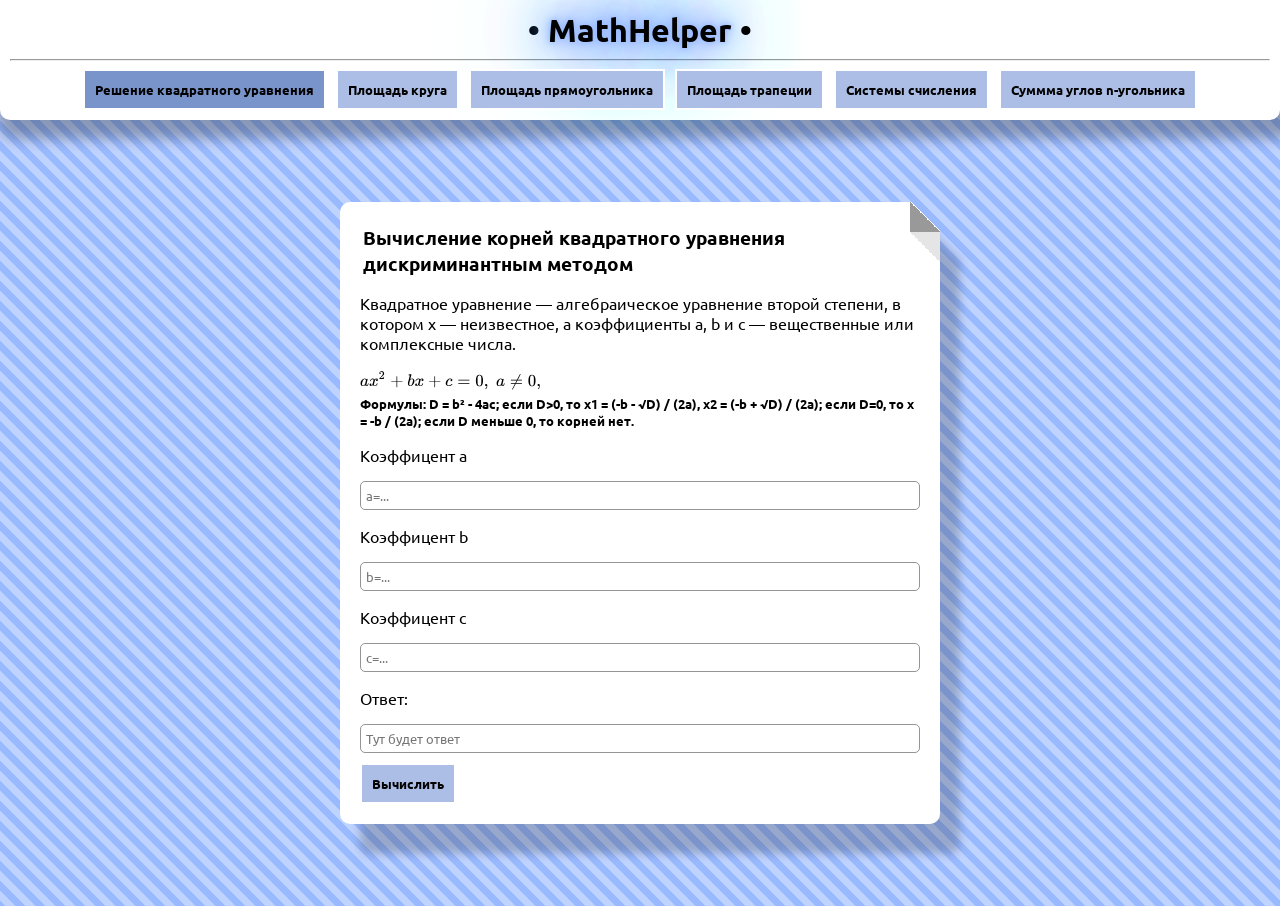
<file: index.html>
<!DOCTYPE html>
<html lang="ru">
<head>
    <meta charset="UTF-8">
    <meta name="viewport" content="width=device-width, initial-scale=1.0">
    <title>MathHelper</title>
    <link rel="preconnect" href="https://fonts.googleapis.com">
    <link rel="preconnect" href="https://fonts.gstatic.com" crossorigin>
    <link href="https://fonts.googleapis.com/css2?family=Ubuntu:ital,wght@0,300;0,400;0,500;0,700;1,300;1,400;1,500;1,700&display=swap" rel="stylesheet">
    <link rel="stylesheet" href="style.css">
    <script src="script.js" defer></script>
</head>
<body>
    <div class="navigation">
        <div class="navigation-header"></div>
        <div class="container">
            <h1 class="dot">•&nbsp</h1>
            <h1 class="neon">MathHelper</h1>
            <h1 class="dot">&nbsp•</h1>
        </div>
        <hr/>
        <div class="links">
            <div class="box-btn">
                <a><button class="btn link active">Решение квадратного уравнения</button></a>
            </div>
            <div class="box-btn">
                <a href="circle.html"><button class="btn link">Площадь круга</button></a>
            </div>
            <div class="box-btn">
                <a href="rectangle.html"><button class="btn link">Площадь прямоугольника</button></a>
            </div>
            <div class="box-btn">
                <a href="tr.html"><button class="btn link">Площадь трапеции</button></a>
            </div>
            <div class="box-btn">
                <a href="sus.html"><button class="btn link">Системы счисления</button></a>
            </div>
            <div class="box-btn">
                <a href="Sum.html"><button class="btn link">Суммма углов n-угольника</button></a>
            </div>
        </div>
    </div>
    <div class="content">
        <div class="card">
            <h3>Вычисление корней квадратного уравнения дискриминантным методом</h3>
            <p>Квадратное уравнение — алгебраическое уравнение второй степени, в котором x — неизвестное, а коэффициенты  a,  b и  c — вещественные или комплексные числа.</p>
            <img src="img/qe.svg"/>
            <h5>Формулы: D = b² - 4ac; если D>0, то x1 = (-b - √D) / (2a), x2 = (-b + √D) / (2a); если D=0, то x = -b / (2a); если D меньше 0, то корней нет.</h5>
            <p>Коэффицент a</p>
            <div class="group">      
                <input placeholder="а=..." class="a input">
                <span class="bar"></span>
            </div>
            <p>Коэффицент b</p>
            <div class="group">      
                <input placeholder="b=..." class="b input">
                <span class="bar"></span>
            </div>
            <p>Коэффицент c</p>
            <div class="group">      
                <input placeholder="c=..." class="c input">
                <span class="bar"></span>
            </div>
            <p>Ответ: </p>
            <div class="group">      
                <input placeholder="Тут будет ответ" class="result input">
                <span class="bar"></span>
            </div>
            <div class="box-btn">
                <button class="btn calc">Вычислить</button>
            </div>
        </div>
    </div>
</body>
</html>
</file>
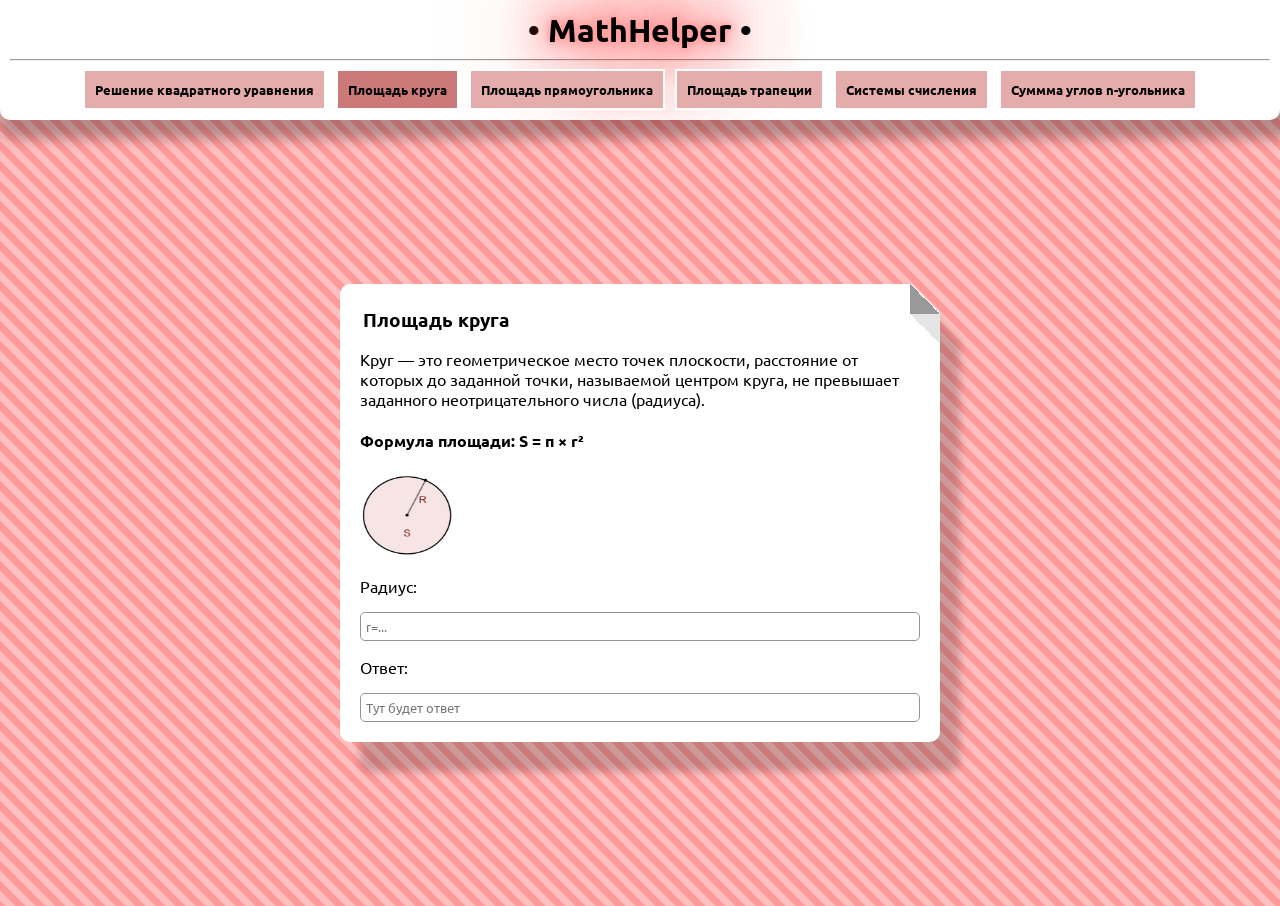
<file: circle.html>
<!DOCTYPE html>
<html lang="ru">
<head>
    <meta charset="UTF-8">
    <meta name="viewport" content="width=device-width, initial-scale=1.0">
    <title>MathHelper</title>
    <link rel="preconnect" href="https://fonts.googleapis.com">
    <link rel="preconnect" href="https://fonts.gstatic.com" crossorigin>
    <link href="https://fonts.googleapis.com/css2?family=Ubuntu:ital,wght@0,300;0,400;0,500;0,700;1,300;1,400;1,500;1,700&display=swap" rel="stylesheet">
    <link rel="stylesheet" href="circle.css">
    <script src="circle.js" defer></script>
</head>
<body>
    <div class="navigation">
        <div class="navigation-header"></div>
        <div class="container">
            <h1 class="dot">•&nbsp</h1>
            <h1 class="neon">MathHelper</h1>
            <h1 class="dot">&nbsp•</h1>
        </div>
        <hr/>
        <div class="links">
            <div class="box-btn">
                <a href="index.html"><button class="btn link">Решение квадратного уравнения</button></a>
            </div>
            <div class="box-btn">
                <a><button class="btn link active">Площадь круга</button></a>
            </div>
            <div class="box-btn">
                <a href="rectangle.html"><button class="btn link">Площадь прямоугольника</button></a>
            </div>
            <div class="box-btn">
                <a href="tr.html"><button class="btn link">Площадь трапеции</button></a>
            </div>
            <div class="box-btn">
                <a href="sus.html"><button class="btn link">Системы счисления</button></a>
            </div>
            <div class="box-btn">
                <a href="Sum.html"><button class="btn link">Суммма углов n-угольника</button></a>
            </div>
        </div>
    </div>
    <div class="content">
        <div class="card">
            <h3>Площадь круга</h3>
            <p>Круг — это геометрическое место точек плоскости, расстояние от которых до заданной точки, называемой центром круга, не превышает заданного неотрицательного числа (радиуса).</p>
            <h4>Формула площади: S = π × r²</h4>
            <img src="img/circle.png"/>
            <p>Радиус: </p>
            <div class="group">      
                <input placeholder="r=..." class="r input">
                <span class="bar"></span>
            </div>
            <p>Ответ: </p>
            <div class="group">      
                <input placeholder="Тут будет ответ" class="result input">
                <span class="bar"></span>
            </div>
        </div>
    </div>
</body>
</html>
</file>
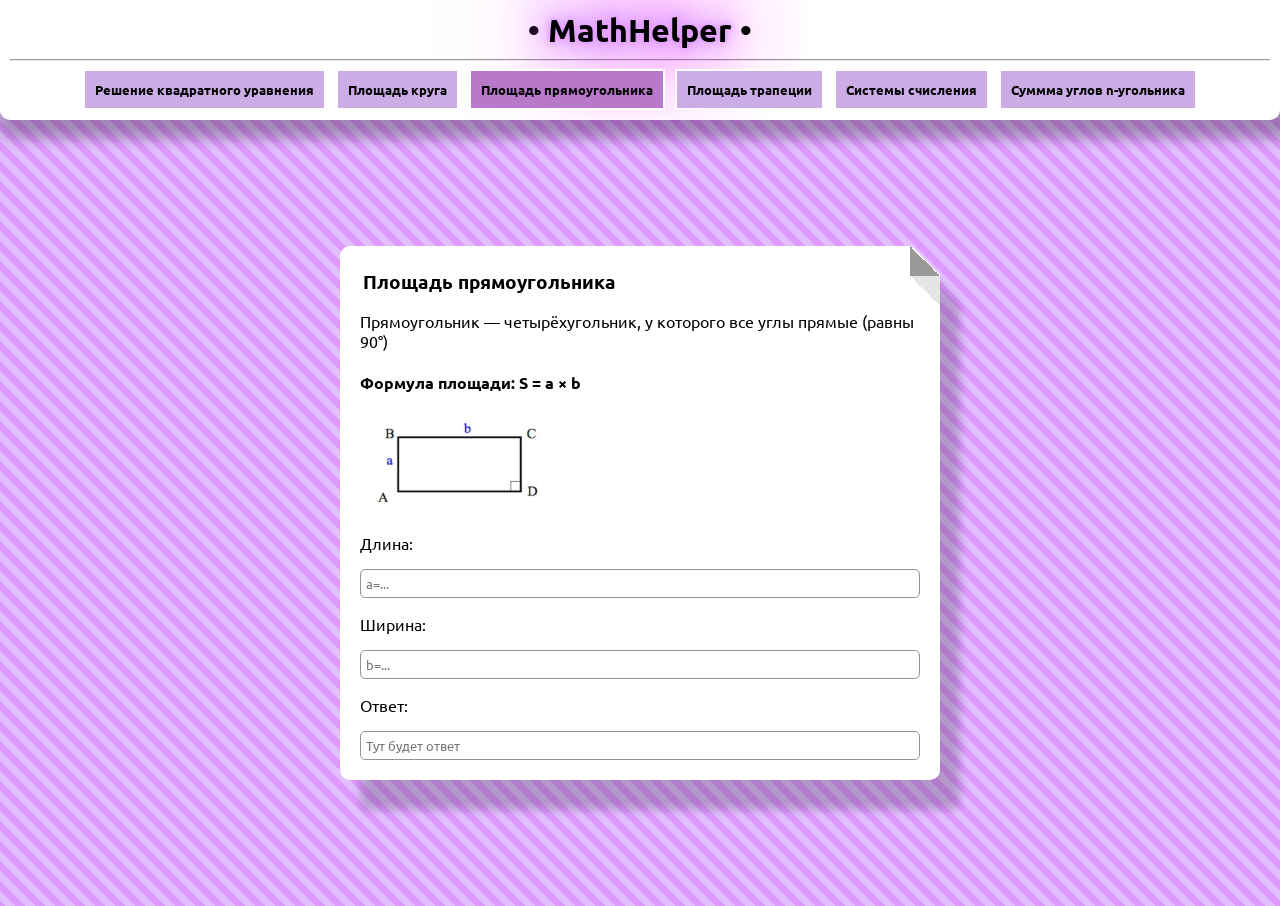
<file: rectangle.html>
<!DOCTYPE html>
<html lang="ru">
<head>
    <meta charset="UTF-8">
    <meta name="viewport" content="width=device-width, initial-scale=1.0">
    <title>MathHelper</title>
    <link rel="preconnect" href="https://fonts.googleapis.com">
    <link rel="preconnect" href="https://fonts.gstatic.com" crossorigin>
    <link href="https://fonts.googleapis.com/css2?family=Ubuntu:ital,wght@0,300;0,400;0,500;0,700;1,300;1,400;1,500;1,700&display=swap" rel="stylesheet">
    <link rel="stylesheet" href="rectangle.css">
    <script src="rectangle.js" defer></script>
</head>
<body>
    <div class="navigation">
        <div class="navigation-header"></div>
        <div class="container">
            <h1 class="dot">•&nbsp</h1>
            <h1 class="neon">MathHelper</h1>
            <h1 class="dot">&nbsp•</h1>
        </div>
        <hr/>
        <div class="links">
            <div class="box-btn">
                <a href="index.html"><button class="btn link">Решение квадратного уравнения</button></a>
            </div>
            <div class="box-btn">
                <a href="circle.html"><button class="btn link">Площадь круга</button></a>
            </div>
            <div class="box-btn">
                <a><button class="btn link active">Площадь прямоугольника</button></a>
            </div>
            <div class="box-btn">
                <a href="tr.html"><button class="btn link">Площадь трапеции</button></a>
            </div>
            <div class="box-btn">
                <a href="sus.html"><button class="btn link">Системы счисления</button></a>
            </div>
            <div class="box-btn">
                <a href="Sum.html"><button class="btn link">Суммма углов n-угольника</button></a>
            </div>
        </div>
    </div>
    <div class="content">
        <div class="card">
            <h3>Площадь прямоугольника</h3>
            <p>Прямоугольник — четырёхугольник, у которого все углы прямые (равны 90°)</p>
            <h4>Формула площади: S = a × b</h4>
            <img src="img/rc.png"/>
            <p>Длина: </p>
            <div class="group">      
                <input placeholder="а=..." class="a input">
                <span class="bar"></span>
            </div>
            <p>Ширина: </p>
            <div class="group">      
                <input placeholder="b=..." class="b input">
                <span class="bar"></span>
            </div>
            <p>Ответ: </p>
            <div class="group">      
                <input placeholder="Тут будет ответ" class="result input">
                <span class="bar"></span>
            </div>
        </div>
    </div>
</body>
</html>
</file>
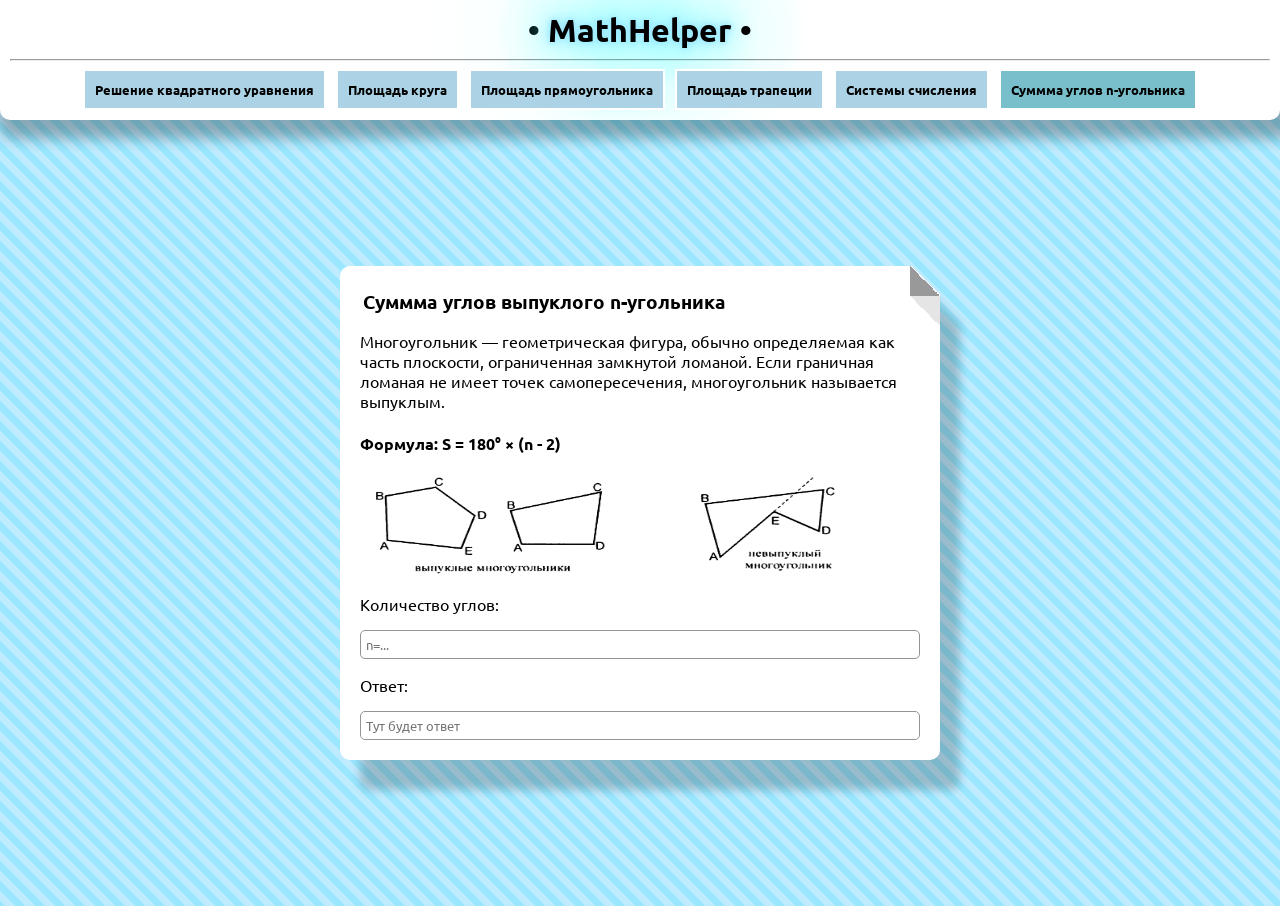
<file: Sum.html>
<!DOCTYPE html>
<html lang="ru">
<head>
    <meta charset="UTF-8">
    <meta name="viewport" content="width=device-width, initial-scale=1.0">
    <title>MathHelper</title>
    <link rel="preconnect" href="https://fonts.googleapis.com">
    <link rel="preconnect" href="https://fonts.gstatic.com" crossorigin>
    <link href="https://fonts.googleapis.com/css2?family=Ubuntu:ital,wght@0,300;0,400;0,500;0,700;1,300;1,400;1,500;1,700&display=swap" rel="stylesheet">
    <link rel="stylesheet" href="Sum.css">
    <script src="Sum.js" defer></script>
</head>
<body>
    <div class="navigation">
        <div class="navigation-header"></div>
        <div class="container">
            <h1 class="dot">•&nbsp</h1>
            <h1 class="neon">MathHelper</h1>
            <h1 class="dot">&nbsp•</h1>
        </div>
        <hr/>
        <div class="links">
            <div class="box-btn">
                <a href="index.html"><button class="btn link">Решение квадратного уравнения</button></a>
            </div>
            <div class="box-btn">
                <a href="circle.html"><button class="btn link">Площадь круга</button></a>
            </div>
            <div class="box-btn">
                <a href="rectangle.html"><button class="btn link">Площадь прямоугольника</button></a>
            </div>
            <div class="box-btn">
                <a href="tr.html"><button class="btn link">Площадь трапеции</button></a>
            </div>
            <div class="box-btn">
                <a href="sus.html"><button class="btn link">Системы счисления</button></a>
            </div>
            <div class="box-btn">
                <a><button class="btn link active">Суммма углов n-угольника</button></a>
            </div>
        </div>
    </div>
    <div class="content">
        <div class="card">
            <h3>Суммма углов выпуклого n-угольника</h3>
            <p>Многоугольник — геометрическая фигура, обычно определяемая как часть плоскости, ограниченная замкнутой ломаной. Если граничная ломаная не имеет точек самопересечения, многоугольник называется выпуклым.</p>
            <h4>Формула: S = 180° × (n - 2)</h4>
            <img src="img/sumn.png"/>
            <p>Количество углов: </p>
            <div class="group">      
                <input placeholder="n=..." class="n input">
                <span class="bar"></span>
            </div>
            <p>Ответ: </p>
            <div class="group">      
                <input placeholder="Тут будет ответ" class="result input">
                <span class="bar"></span>
            </div>
        </div>
    </div>
</body>
</html>
</file>
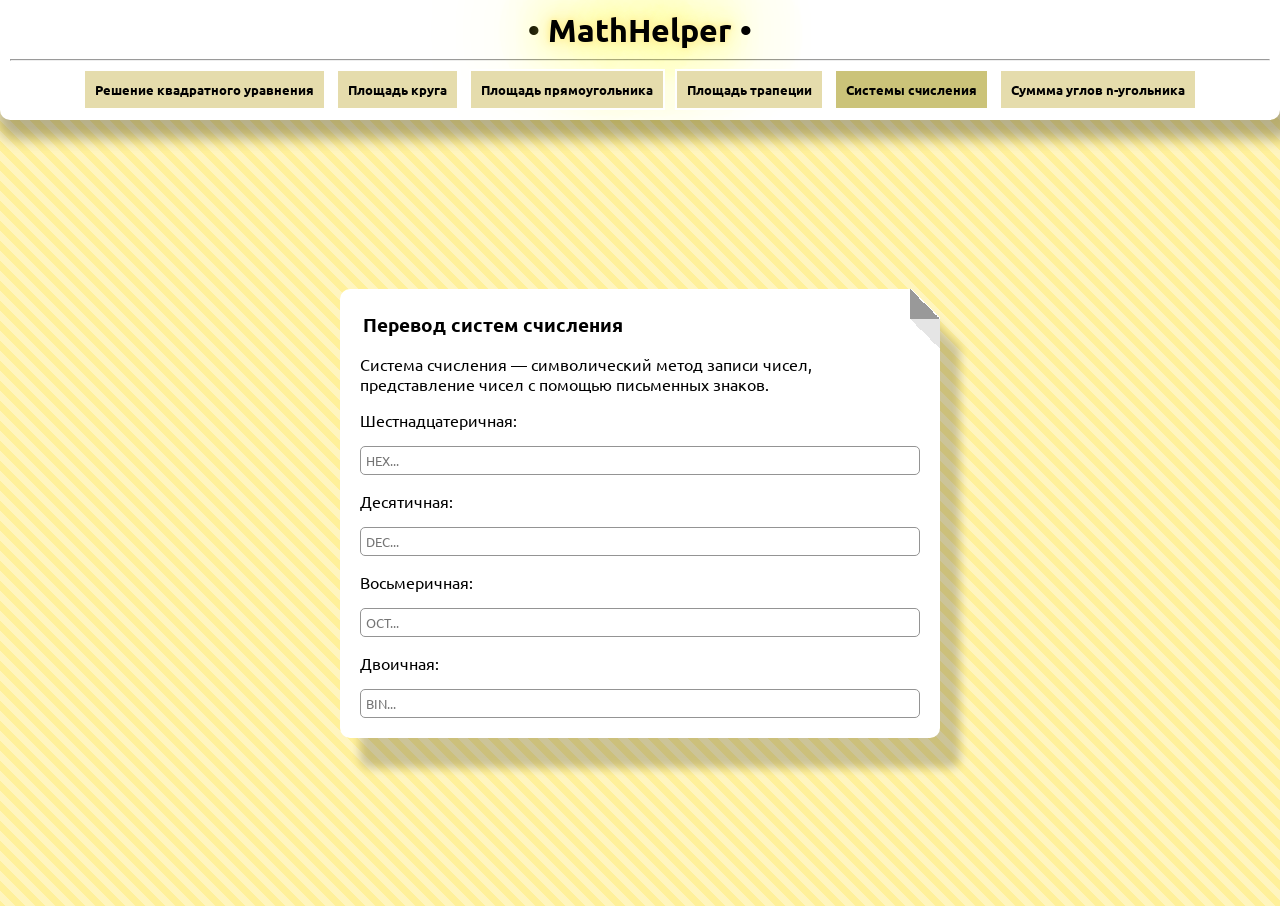
<file: sus.html>
<!DOCTYPE html>
<html lang="ru">
<head>
    <meta charset="UTF-8">
    <meta name="viewport" content="width=device-width, initial-scale=1.0">
    <title>MathHelper</title>
    <link rel="preconnect" href="https://fonts.googleapis.com">
    <link rel="preconnect" href="https://fonts.gstatic.com" crossorigin>
    <link href="https://fonts.googleapis.com/css2?family=Ubuntu:ital,wght@0,300;0,400;0,500;0,700;1,300;1,400;1,500;1,700&display=swap" rel="stylesheet">
    <link rel="stylesheet" href="sus.css">
    <script src="sus.js" defer></script>
</head>
<body>
    <div class="navigation">
        <div class="navigation-header"></div>
        <div class="container">
            <h1 class="dot">•&nbsp</h1>
            <h1 class="neon">MathHelper</h1>
            <h1 class="dot">&nbsp•</h1>
        </div>
        <hr/>
        <div class="links">
            <div class="box-btn">
                <a href="index.html"><button class="btn link">Решение квадратного уравнения</button></a>
            </div>
            <div class="box-btn">
                <a href="circle.html"><button class="btn link">Площадь круга</button></a>
            </div>
            <div class="box-btn">
                <a href="rectangle.html"><button class="btn link">Площадь прямоугольника</button></a>
            </div>
            <div class="box-btn">
                <a href="tr.html"><button class="btn link">Площадь трапеции</button></a>
            </div>
            <div class="box-btn">
                <a><button class="btn link  active">Системы счисления</button></a>
            </div>
            <div class="box-btn">
                <a href="Sum.html"><button class="btn link">Суммма углов n-угольника</button></a>
            </div>
        </div>
    </div>
    <div class="content">
        <div class="card">
            <h3>Перевод систем счисления</h3>
            <p>Система счисления — символический метод записи чисел, представление чисел с помощью письменных знаков.</p>
            <p>Шестнадцатеричная: </p>
            <div class="group">      
                <input placeholder="HEX..." class="hex input">
                <span class="bar"></span>
            </div>
            <p>Десятичная: </p>
            <div class="group">      
                <input placeholder="DEC..." class="dec input">
                <span class="bar"></span>
            </div>
            <p>Восьмеричная: </p>
            <div class="group">      
                <input placeholder="OCT..." class="oct input">
                <span class="bar"></span>
            </div>
            <p>Двоичная: </p>
            <div class="group">      
                <input placeholder="BIN..." class="bin input">
                <span class="bar"></span>
            </div>
        </div>
    </div>
</body>
</html>
</file>
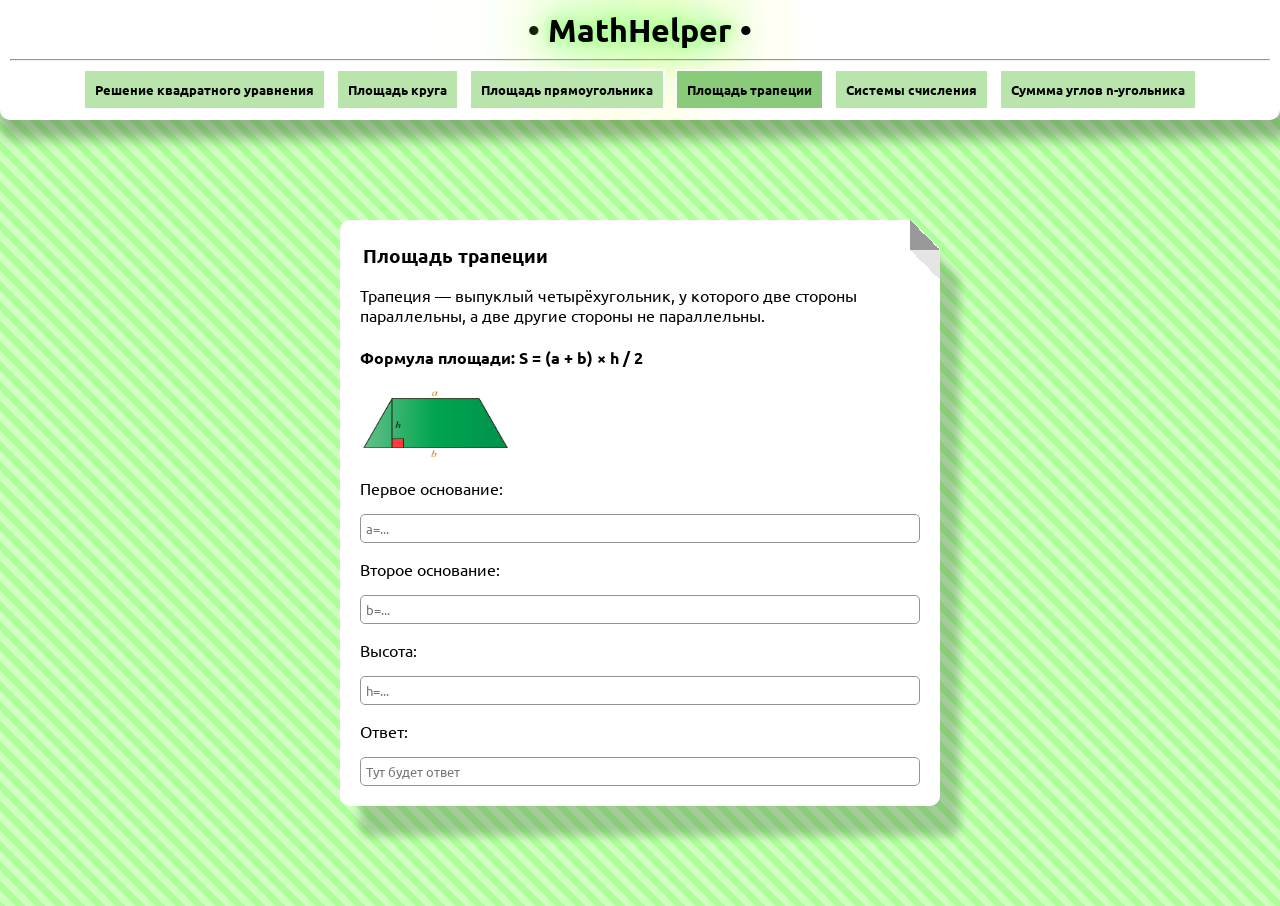
<file: tr.html>
<!DOCTYPE html>
<html lang="ru">
<head>
    <meta charset="UTF-8">
    <meta name="viewport" content="width=device-width, initial-scale=1.0">
    <title>MathHelper</title>
    <link rel="preconnect" href="https://fonts.googleapis.com">
    <link rel="preconnect" href="https://fonts.gstatic.com" crossorigin>
    <link href="https://fonts.googleapis.com/css2?family=Ubuntu:ital,wght@0,300;0,400;0,500;0,700;1,300;1,400;1,500;1,700&display=swap" rel="stylesheet">
    <link rel="stylesheet" href="tr.css">
    <script src="tr.js" defer></script>
</head>
<body>
    <div class="navigation">
        <div class="navigation-header"></div>
        <div class="container">
            <h1 class="dot">•&nbsp</h1>
            <h1 class="neon">MathHelper</h1>
            <h1 class="dot">&nbsp•</h1>
        </div>
        <hr/>
        <div class="links">
            <div class="box-btn">
                <a href="index.html"><button class="btn link">Решение квадратного уравнения</button></a>
            </div>
            <div class="box-btn">
                <a href="circle.html"><button class="btn link">Площадь круга</button></a>
            </div>
            <div class="box-btn">
                <a href="rectangle.html"><button class="btn link">Площадь прямоугольника</button></a>
            </div>
            <div class="box-btn">
                <a><button class="btn link active">Площадь трапеции</button></a>
            </div>
            <div class="box-btn">
                <a href="sus.html"><button class="btn link">Системы счисления</button></a>
            </div>
            <div class="box-btn">
                <a href="Sum.html"><button class="btn link">Суммма углов n-угольника</button></a>
            </div>
        </div>
    </div>
    <div class="content">
        <div class="card">
            <h3>Площадь трапеции</h3>
            <p>Трапеция — выпуклый четырёхугольник, у которого две стороны параллельны, а две другие стороны не параллельны.</p>
            <h4>Формула площади: S = (a + b) × h / 2</h4>
            <img src="img/tr.png"/>
            <p>Первое основание: </p>
            <div class="group">      
                <input placeholder="а=..." class="a input">
                <span class="bar"></span>
            </div>
            <p>Второе основание: </p>
            <div class="group">      
                <input placeholder="b=..." class="b input">
                <span class="bar"></span>
            </div>
            <p>Высота: </p>
            <div class="group">      
                <input placeholder="h=..." class="h input">
                <span class="bar"></span>
            </div>
            <p>Ответ: </p>
            <div class="group">      
                <input placeholder="Тут будет ответ" class="result input">
                <span class="bar"></span>
            </div>
        </div>
    </div>
</body>
</html>
</file>
<file: style.css>
* {
    box-sizing: border-box;
    font-family: "Ubuntu", sans-serif;
    /*background: url(https://catherineasquithgallery.com/uploads/posts/2023-01/1674255146_catherineasquithgallery-com-p-fon-linii-serii-foto-120.jpg);
    background-size: cover;*/
}
body {
    margin: 0px;
    font-family: "Ubuntu", sans-serif;
}
.navigation {
    background-color: white;
    padding: 10px;
    border-radius: 0px 0px 10px 10px;
    box-shadow: 6px 11px 14px 8px rgba(0, 0, 0, 0.28);
}
.navigation-header {
    text-align: center;
    font-size: 20pt;
    font-weight: 500;
}
.links {
    display: flex;
    align-items: center;
    justify-content: center;
    gap: 10px;
}
.link {
    padding: 10px;
    cursor: pointer;
    font-weight: 550;
    background-color: rgb(191, 211, 255);
    font-family: "Ubuntu", sans-serif;
    border: 2px solid white;
    transition: 0.2s;
}
.content {
    display: flex;
    justify-content: center;
    align-items: center;
    height: calc(100vh - 114px);
}
h1 {
    margin: 0px;
    padding: 0px;
}
.container {
    display: flex;
    justify-content: center;
    align-items: center;
    margin: 0px;
    padding: 0px;
}
.card {
    background-color: white;
    padding: 20px;
    border-radius: 10px 10px 10px 10px;
    max-width: 600px;
}
.input {
    width: 100%;
    padding: 5px;
    border-radius: 5px;
    border: 1px solid rgb(148, 148, 148);
    transition: 0.2s;
    
}
.input:focus {
    background-color: rgb(226, 226, 226);
    box-shadow: 4px 4px 16px 3px rgba(0, 0, 0, 0.2);
    outline: none;
}
.input {
    animation-name: input-anim;
    animation-duration: 1s;
    animation-iteration-count: infinite;
    animation-direction: alternate;
}
.active {
    background-color: rgb(135, 164, 226);
}
@keyframes move-it {
    0% {
      background-position: initial;
    }
    100% {
      background-position: 100px 0px;
    }
}
body {  
    background: repeating-linear-gradient(
    45deg,
    rgb(191, 211, 255),
    rgb(191, 211, 255) 5%,
    rgb(154, 186, 255) 5%,
    rgb(154, 186, 255) 10%
  );
    background-size: 100px 100px;
    animation: move-it 9s linear infinite;
}
.card {
    background: #ffffff;
    background: linear-gradient(to left bottom, transparent 50%, rgba(0,0,0,.4) 0) no-repeat 100% 0 / 30px 30px,
    linear-gradient(-135deg, transparent 20px, #ffffff 0);
    filter: drop-shadow(20px 30px 5px rgba(0,0,0,0.2));
}
.card::before{
    content: ' ';
    position:absolute;
    top: 30px; 
    right: 0;
    background: linear-gradient(to left bottom, transparent 50%, rgba(0,0,0,0.1) 0) 100% 0 no-repeat;
    width: 30px;
    height: 30px;
    transform: rotate(180deg)
}
.neon {
    color: #000000;
    text-shadow:
    0 0 5px rgb(154, 186, 255),
    0 0 10px rgb(154, 186, 255),
    0 0 20px rgb(154, 186, 255),
    0 0 40px rgb(106, 153, 255),
    0 0 80px rgb(106, 153, 255),
    0 0 90px rgb(106, 153, 255),
    0 0 100px rgb(106, 153, 255),
    0 0 150px rgb(106, 153, 255);
    text-align: center;
    font-weight: 600;
    margin: 0px;
}

.dot {
    animation-name: h1-anim;
    animation-duration: 0.8s;
    animation-iteration-count: infinite;
    animation-direction: alternate;
}
.calc {
    padding: 10px;
    cursor: pointer;
    font-weight: 550;
    background-color: rgb(191, 211, 255);
    font-family: "Ubuntu", sans-serif;
    border: 2px solid white;
    transition: 0.2s;
    margin-top: 10px;
}
.box-btn {
    display: flex;
}
.btn {
    color: #000000;
    transition: all 0.5s;
    position: relative;
    padding: 10px;
    text-align: center;
}
.btn::before {
    content: '';
    position: absolute;
    top: 0;
    left: 0;
    width: 100%;
    height: 100%;
    z-index: 1;
    background-color: rgba(0, 0, 0, 0.1);
    transition: all 0.3s;
}
.btn:hover::before {
    opacity: 0 ;
    transform: scale(0.5,0.5);
}
.btn::after {
    content: '';
    position: absolute;
    top: 0;
    left: 0;
    width: 100%;
    height: 100%;
    z-index: 1;
    opacity: 0;
    transition: all 0.3s;
    border: 1px solid rgba(0, 0, 0, 0.5);
    transform: scale(1.2,1.2);
}
.btn:hover::after {
    opacity: 1;
    transform: scale(1,1);
}



/* BOTTOM BARS ================================= */
.bar  { position:relative; display:block; width:100%; }
.bar:before, .bar:after   {
    content:'';
    height:2px; 
    width:0;
    bottom:1px; 
    position:absolute;
    background:rgb(154, 186, 255); 
    transition:0.2s ease all; 
    -moz-transition:0.2s ease all; 
    -webkit-transition:0.2s ease all;
}
.bar:before {
    left:50%;
}
.bar:after {
    right:50%; 
}
  
/* active state */
input:focus ~ .bar:before, input:focus ~ .bar:after {
    width:50%;
}
  
  
/* ANIMATIONS ================ */
@-webkit-keyframes inputHighlighter {
    from { background:rgb(154, 186, 255); }
    to  { width:0; background:transparent; }
}
@-moz-keyframes inputHighlighter {
    from { background:rgb(154, 186, 255); }
    to  { width:0; background:transparent; }
}
@keyframes inputHighlighter {
    from { background:rgb(154, 186, 255); }
    to  { width:0; background:transparent; }
}

.test {
    padding: 10px;
    border-radius: 10px;
    cursor: pointer;
    font-weight: 550;
    background-color: rgb(191, 211, 255);
    font-family: "Ubuntu", sans-serif;
    border: 2px solid white;
    transition: 0.2s;
    margin-top: 10px;
}
.test:hover {
    border: 2px solid rgb(154, 186, 255);
}
.test {
    animation-name: test-anim;
    animation-duration: 0.5s;
    animation-iteration-count: infinite;
    animation-direction: alternate;
    border-radius: 1px;
}

@keyframes test-anim {
    0% {
        transform: scale(1);
    }
    50% {
        transform: scale(1.01);
    }
    100% {
        transform: scale(1.02);

    }
}
@keyframes h1-anim {
    0% {
        text-shadow:
        0 0 5px rgb(255, 255, 255),
        0 0 10px rgb(255, 255, 255),
        0 0 20px rgb(255, 255, 255),
        0 0 40px rgb(255, 255, 255),
        0 0 80px rgb(255, 255, 255),
        0 0 90px rgb(255, 255, 255),
        0 0 100px rgb(255, 255, 255),
        0 0 150px rgb(255, 255, 255),
        0 0 5px rgb(255, 255, 255),
        0 0 10px rgb(255, 255, 255),
        0 0 20px rgb(255, 255, 255),
        0 0 40px rgb(255, 255, 255),
        0 0 80px rgb(255, 255, 255),
        0 0 90px rgb(255, 255, 255),
        0 0 100px rgb(255, 255, 255),
        0 0 150px rgb(255, 255, 255);
    }
    100% {
        text-shadow:
        0 0 5px rgb(154, 186, 255),
        0 0 10px rgb(154, 186, 255),
        0 0 20px rgb(154, 186, 255),
        0 0 40px rgb(106, 153, 255),
        0 0 80px rgb(106, 153, 255),
        0 0 90px rgb(106, 153, 255),
        0 0 100px rgb(106, 153, 255),
        0 0 150px rgb(106, 153, 255),
        0 0 5px rgb(154, 186, 255),
        0 0 10px rgb(154, 186, 255),
        0 0 20px rgb(154, 186, 255),
        0 0 40px rgb(106, 153, 255),
        0 0 80px rgb(106, 153, 255),
        0 0 90px rgb(106, 153, 255),
        0 0 100px rgb(106, 153, 255),
        0 0 150px rgb(106, 153, 255);
    }
}

@keyframes input-anim {
    0% {
        background-color:rgb(255, 255, 255);
    }
    100% {
        background-color:rgb(221, 231, 253);
    }
}
h3 {
    margin: 3px;
}
h5 {
    margin: 0px;
    padding: 0px;
}
@media (max-width: 650px) {
    .links {
        flex-direction: column;
    }
    .link {
        padding-top: 2px;
        padding-bottom: 2px;
    }
}
</file>
<file: circle.css>
* {
    box-sizing: border-box;
    font-family: "Ubuntu", sans-serif;
    /*background: url(https://catherineasquithgallery.com/uploads/posts/2023-01/1674255146_catherineasquithgallery-com-p-fon-linii-serii-foto-120.jpg);
    background-size: cover;*/
}
body {
    margin: 0px;
    font-family: "Ubuntu", sans-serif;
}
.navigation {
    background-color: white;
    padding: 10px;
    border-radius: 0px 0px 10px 10px;
    box-shadow: 6px 11px 14px 8px rgba(0, 0, 0, 0.28);
}
.navigation-header {
    text-align: center;
    font-size: 20pt;
    font-weight: 500;
}
.links {
    display: flex;
    align-items: center;
    justify-content: center;
    gap: 10px;
}
.link {
    padding: 10px;
    cursor: pointer;
    font-weight: 550;
    background-color: rgb(255, 191, 191);
    font-family: "Ubuntu", sans-serif;
    border: 2px solid white;
    transition: 0.2s;
}
.content {
    display: flex;
    justify-content: center;
    align-items: center;
    height: calc(100vh - 114px);
}
h1 {
    margin: 0px;
    padding: 0px;
}
.container {
    display: flex;
    justify-content: center;
    align-items: center;
    margin: 0px;
    padding: 0px;
}
.card {
    background-color: white;
    padding: 20px;
    border-radius: 10px 10px 10px 10px;
    max-width: 600px;
}
.input {
    width: 100%;
    padding: 5px;
    border-radius: 5px;
    border: 1px solid rgb(148, 148, 148);
    transition: 0.2s;
    
}
.input:focus {
    background-color: rgb(226, 226, 226);
    box-shadow: 4px 4px 16px 3px rgba(0, 0, 0, 0.2);
    outline: none;
}
.input {
    animation-name: input-anim;
    animation-duration: 1s;
    animation-iteration-count: infinite;
    animation-direction: alternate;
}
.active {
    background-color: rgb(226, 135, 135);
}
@keyframes move-it {
    0% {
      background-position: initial;
    }
    100% {
      background-position: 100px 0px;
    }
}
body {  
    background: repeating-linear-gradient(
    45deg,
    rgb(255, 191, 191),
    rgb(255, 191, 191) 5%,
    rgb(255, 154, 154) 5%,
    rgb(255, 154, 154) 10%
  );
    background-size: 100px 100px;
    animation: move-it 9s linear infinite;
}
.card {
    background: #ffffff;
    background: linear-gradient(to left bottom, transparent 50%, rgba(0,0,0,.4) 0) no-repeat 100% 0 / 30px 30px,
    linear-gradient(-135deg, transparent 20px, #ffffff 0);
    filter: drop-shadow(20px 30px 5px rgba(0,0,0,0.2));
}
.card::before{
    content: ' ';
    position:absolute;
    top: 30px; 
    right: 0;
    background: linear-gradient(to left bottom, transparent 50%, rgba(0,0,0,0.1) 0) 100% 0 no-repeat;
    width: 30px;
    height: 30px;
    transform: rotate(180deg)
}
.neon {
    color: #000000;
    text-shadow:
    0 0 5px rgb(255, 154, 154),
    0 0 10px rgb(255, 154, 154),
    0 0 20px rgb(255, 154, 154),
    0 0 40px rgb(255, 106, 106),
    0 0 80px rgb(255, 106, 106),
    0 0 90px rgb(255, 106, 106),
    0 0 100px rgb(255, 106, 106),
    0 0 150px rgb(255, 106, 106);
    text-align: center;
    font-weight: 600;
    margin: 0px;
}

.dot {
    animation-name: h1-anim;
    animation-duration: 0.8s;
    animation-iteration-count: infinite;
    animation-direction: alternate;
}
.calc {
    padding: 10px;
    cursor: pointer;
    font-weight: 550;
    background-color: rgb(255, 191, 191);
    font-family: "Ubuntu", sans-serif;
    border: 2px solid white;
    transition: 0.2s;
    margin-top: 10px;
}
.box-btn {
    display: flex;
}
.btn {
    color: #000000;
    transition: all 0.5s;
    position: relative;
    padding: 10px;
    text-align: center;
}
.btn::before {
    content: '';
    position: absolute;
    top: 0;
    left: 0;
    width: 100%;
    height: 100%;
    z-index: 1;
    background-color: rgba(0, 0, 0, 0.1);
    transition: all 0.3s;
}
.btn:hover::before {
    opacity: 0 ;
    transform: scale(0.5,0.5);
}
.btn::after {
    content: '';
    position: absolute;
    top: 0;
    left: 0;
    width: 100%;
    height: 100%;
    z-index: 1;
    opacity: 0;
    transition: all 0.3s;
    border: 1px solid rgba(0, 0, 0, 0.5);
    transform: scale(1.2,1.2);
}
.btn:hover::after {
    opacity: 1;
    transform: scale(1,1);
}



/* BOTTOM BARS ================================= */
.bar  { position:relative; display:block; width:100%; }
.bar:before, .bar:after   {
    content:'';
    height:2px; 
    width:0;
    bottom:1px; 
    position:absolute;
    background:rgb(255, 154, 154); 
    transition:0.2s ease all; 
    -moz-transition:0.2s ease all; 
    -webkit-transition:0.2s ease all;
}
.bar:before {
    left:50%;
}
.bar:after {
    right:50%; 
}
  
/* active state */
input:focus ~ .bar:before, input:focus ~ .bar:after {
    width:50%;
}
  
  
/* ANIMATIONS ================ */
@-webkit-keyframes inputHighlighter {
    from { background:rgb(255, 154, 154); }
    to  { width:0; background:transparent; }
}
@-moz-keyframes inputHighlighter {
    from { background:rgb(255, 154, 154); }
    to  { width:0; background:transparent; }
}
@keyframes inputHighlighter {
    from { background:rgb(255, 154, 154); }
    to  { width:0; background:transparent; }
}

.test {
    padding: 10px;
    border-radius: 10px;
    cursor: pointer;
    font-weight: 550;
    background-color: rgb(255, 191, 191);
    font-family: "Ubuntu", sans-serif;
    border: 2px solid white;
    transition: 0.2s;
    margin-top: 10px;
}
.test:hover {
    border: 2px solid rgb(255, 154, 154);
}
.test {
    animation-name: test-anim;
    animation-duration: 0.5s;
    animation-iteration-count: infinite;
    animation-direction: alternate;
    border-radius: 1px;
}

@keyframes test-anim {
    0% {
        transform: scale(1);
    }
    50% {
        transform: scale(1.01);
    }
    100% {
        transform: scale(1.02);

    }
}
@keyframes h1-anim {
    0% {
        text-shadow:
        0 0 5px rgb(255, 255, 255),
        0 0 10px rgb(255, 255, 255),
        0 0 20px rgb(255, 255, 255),
        0 0 40px rgb(255, 255, 255),
        0 0 80px rgb(255, 255, 255),
        0 0 90px rgb(255, 255, 255),
        0 0 100px rgb(255, 255, 255),
        0 0 150px rgb(255, 255, 255),
        0 0 5px rgb(255, 255, 255),
        0 0 10px rgb(255, 255, 255),
        0 0 20px rgb(255, 255, 255),
        0 0 40px rgb(255, 255, 255),
        0 0 80px rgb(255, 255, 255),
        0 0 90px rgb(255, 255, 255),
        0 0 100px rgb(255, 255, 255),
        0 0 150px rgb(255, 255, 255);
    }
    100% {
        text-shadow:
        0 0 5px rgb(255, 154, 154),
        0 0 10px rgb(255, 154, 154),
        0 0 20px rgb(255, 154, 154),
        0 0 40px rgb(255, 106, 106),
        0 0 80px rgb(255, 106, 106),
        0 0 90px rgb(255, 106, 106),
        0 0 100px rgb(255, 106, 106),
        0 0 150px rgb(255, 106, 106),
        0 0 5px rgb(255, 154, 154),
        0 0 10px rgb(255, 154, 154),
        0 0 20px rgb(255, 154, 154),
        0 0 40px rgb(255, 106, 106),
        0 0 80px rgb(255, 106, 106),
        0 0 90px rgb(255, 106, 106),
        0 0 100px rgb(255, 106, 106),
        0 0 150px rgb(255, 106, 106);
    }
}

@keyframes input-anim {
    0% {
        background-color:rgb(255, 255, 255);
    }
    100% {
        background-color:rgb(253, 221, 221);
    }
}
img {
    width: 95px;
    height: 85px;
}
h3 {
    margin: 3px;
}
@media (max-width: 650px) {
    .links {
        flex-direction: column;
    }
    .link {
        padding-top: 2px;
        padding-bottom: 2px;
    }
}
</file>
<file: rectangle.css>
* {
    box-sizing: border-box;
    font-family: "Ubuntu", sans-serif;
    /*background: url(https://catherineasquithgallery.com/uploads/posts/2023-01/1674255146_catherineasquithgallery-com-p-fon-linii-serii-foto-120.jpg);
    background-size: cover;*/
}
body {
    margin: 0px;
    font-family: "Ubuntu", sans-serif;
}
.navigation {
    background-color: white;
    padding: 10px;
    border-radius: 0px 0px 10px 10px;
    box-shadow: 6px 11px 14px 8px rgba(0, 0, 0, 0.28);
}
.navigation-header {
    text-align: center;
    font-size: 20pt;
    font-weight: 500;
}
.links {
    display: flex;
    align-items: center;
    justify-content: center;
    gap: 10px;
}
.link {
    padding: 10px;
    cursor: pointer;
    font-weight: 550;
    background-color: rgb(226, 191, 255);
    font-family: "Ubuntu", sans-serif;
    border: 2px solid white;
    transition: 0.2s;
}
.content {
    display: flex;
    justify-content: center;
    align-items: center;
    height: calc(100vh - 114px);
}
h1 {
    margin: 0px;
    padding: 0px;
}
.container {
    display: flex;
    justify-content: center;
    align-items: center;
    margin: 0px;
    padding: 0px;
}
.card {
    background-color: white;
    padding: 20px;
    border-radius: 10px 10px 10px 10px;
    max-width: 600px;
}
.input {
    width: 100%;
    padding: 5px;
    border-radius: 5px;
    border: 1px solid rgb(148, 148, 148);
    transition: 0.2s;
    
}
.input:focus {
    background-color: rgb(226, 226, 226);
    box-shadow: 4px 4px 16px 3px rgba(0, 0, 0, 0.2);
    outline: none;
}
.input {
    animation-name: input-anim;
    animation-duration: 1s;
    animation-iteration-count: infinite;
    animation-direction: alternate;
}
.active {
    background-color: rgb(205, 135, 226);
}
@keyframes move-it {
    0% {
      background-position: initial;
    }
    100% {
      background-position: 100px 0px;
    }
}
body {  
    background: repeating-linear-gradient(
    45deg,
    rgb(226, 191, 255),
    rgb(226, 191, 255) 5%,
    rgb(223, 154, 255) 5%,
    rgb(223, 154, 255) 10%
  );
    background-size: 100px 100px;
    animation: move-it 9s linear infinite;
}
.card {
    background: #ffffff;
    background: linear-gradient(to left bottom, transparent 50%, rgba(0,0,0,.4) 0) no-repeat 100% 0 / 30px 30px,
    linear-gradient(-135deg, transparent 20px, #ffffff 0);
    filter: drop-shadow(20px 30px 5px rgba(0,0,0,0.2));
}
.card::before{
    content: ' ';
    position:absolute;
    top: 30px; 
    right: 0;
    background: linear-gradient(to left bottom, transparent 50%, rgba(0,0,0,0.1) 0) 100% 0 no-repeat;
    width: 30px;
    height: 30px;
    transform: rotate(180deg)
}
.neon {
    color: #000000;
    text-shadow:
    0 0 5px rgb(223, 154, 255),
    0 0 10px rgb(223, 154, 255),
    0 0 20px rgb(223, 154, 255),
    0 0 40px rgb(195, 106, 255),
    0 0 80px rgb(195, 106, 255),
    0 0 90px rgb(195, 106, 255),
    0 0 100px rgb(195, 106, 255),
    0 0 150px rgb(195, 106, 255);
    text-align: center;
    font-weight: 600;
    margin: 0px;
}

.dot {
    animation-name: h1-anim;
    animation-duration: 0.8s;
    animation-iteration-count: infinite;
    animation-direction: alternate;
}
.calc {
    padding: 10px;
    cursor: pointer;
    font-weight: 550;
    background-color: rgb(226, 191, 255);
    font-family: "Ubuntu", sans-serif;
    border: 2px solid white;
    transition: 0.2s;
    margin-top: 10px;
}
.box-btn {
    display: flex;
}
.btn {
    color: #000000;
    transition: all 0.5s;
    position: relative;
    padding: 10px;
    text-align: center;
}
.btn::before {
    content: '';
    position: absolute;
    top: 0;
    left: 0;
    width: 100%;
    height: 100%;
    z-index: 1;
    background-color: rgba(0, 0, 0, 0.1);
    transition: all 0.3s;
}
.btn:hover::before {
    opacity: 0 ;
    transform: scale(0.5,0.5);
}
.btn::after {
    content: '';
    position: absolute;
    top: 0;
    left: 0;
    width: 100%;
    height: 100%;
    z-index: 1;
    opacity: 0;
    transition: all 0.3s;
    border: 1px solid rgba(0, 0, 0, 0.5);
    transform: scale(1.2,1.2);
}
.btn:hover::after {
    opacity: 1;
    transform: scale(1,1);
}



/* BOTTOM BARS ================================= */
.bar  { position:relative; display:block; width:100%; }
.bar:before, .bar:after   {
    content:'';
    height:2px; 
    width:0;
    bottom:1px; 
    position:absolute;
    background:rgb(223, 154, 255); 
    transition:0.2s ease all; 
    -moz-transition:0.2s ease all; 
    -webkit-transition:0.2s ease all;
}
.bar:before {
    left:50%;
}
.bar:after {
    right:50%; 
}
  
/* active state */
input:focus ~ .bar:before, input:focus ~ .bar:after {
    width:50%;
}
  
  
/* ANIMATIONS ================ */
@-webkit-keyframes inputHighlighter {
    from { background:rgb(223, 154, 255); }
    to  { width:0; background:transparent; }
}
@-moz-keyframes inputHighlighter {
    from { background:rgb(223, 154, 255); }
    to  { width:0; background:transparent; }
}
@keyframes inputHighlighter {
    from { background:rgb(223, 154, 255); }
    to  { width:0; background:transparent; }
}

.test {
    padding: 10px;
    border-radius: 10px;
    cursor: pointer;
    font-weight: 550;
    background-color: rgb(226, 191, 255);
    font-family: "Ubuntu", sans-serif;
    border: 2px solid white;
    transition: 0.2s;
    margin-top: 10px;
}
.test:hover {
    border: 2px solid rgb(223, 154, 255);
}
.test {
    animation-name: test-anim;
    animation-duration: 0.5s;
    animation-iteration-count: infinite;
    animation-direction: alternate;
    border-radius: 1px;
}

@keyframes test-anim {
    0% {
        transform: scale(1);
    }
    50% {
        transform: scale(1.01);
    }
    100% {
        transform: scale(1.02);

    }
}
@keyframes h1-anim {
    0% {
        text-shadow:
        0 0 5px rgb(255, 255, 255),
        0 0 10px rgb(255, 255, 255),
        0 0 20px rgb(255, 255, 255),
        0 0 40px rgb(255, 255, 255),
        0 0 80px rgb(255, 255, 255),
        0 0 90px rgb(255, 255, 255),
        0 0 100px rgb(255, 255, 255),
        0 0 150px rgb(255, 255, 255),
        0 0 5px rgb(255, 255, 255),
        0 0 10px rgb(255, 255, 255),
        0 0 20px rgb(255, 255, 255),
        0 0 40px rgb(255, 255, 255),
        0 0 80px rgb(255, 255, 255),
        0 0 90px rgb(255, 255, 255),
        0 0 100px rgb(255, 255, 255),
        0 0 150px rgb(255, 255, 255);
    }
    100% {
        text-shadow:
        0 0 5px rgb(223, 154, 255),
        0 0 10px rgb(223, 154, 255),
        0 0 20px rgb(223, 154, 255),
        0 0 40px rgb(195, 106, 255),
        0 0 80px rgb(195, 106, 255),
        0 0 90px rgb(195, 106, 255),
        0 0 100px rgb(195, 106, 255),
        0 0 150px rgb(195, 106, 255),
        0 0 5px rgb(223, 154, 255),
        0 0 10px rgb(223, 154, 255),
        0 0 20px rgb(223, 154, 255),
        0 0 40px rgb(195, 106, 255),
        0 0 80px rgb(195, 106, 255),
        0 0 90px rgb(195, 106, 255),
        0 0 100px rgb(195, 106, 255),
        0 0 150px rgb(195, 106, 255);
    }
}

@keyframes input-anim {
    0% {
        background-color:rgb(255, 255, 255);
    }
    100% {
        background-color:rgb(246, 221, 253);
    }
}
img {
    width: 200px;
    height: 100px;
}
h3 {
    margin: 3px;
}
@media (max-width: 650px) {
    .links {
        flex-direction: column;
    }
    .link {
        padding-top: 2px;
        padding-bottom: 2px;
    }
}
</file>
<file: Sum.css>
* {
    box-sizing: border-box;
    font-family: "Ubuntu", sans-serif;
    /*background: url(https://catherineasquithgallery.com/uploads/posts/2023-01/1674255146_catherineasquithgallery-com-p-fon-linii-serii-foto-120.jpg);
    background-size: cover;*/
}
body {
    margin: 0px;
    font-family: "Ubuntu", sans-serif;
}
.navigation {
    background-color: white;
    padding: 10px;
    border-radius: 0px 0px 10px 10px;
    box-shadow: 6px 11px 14px 8px rgba(0, 0, 0, 0.28);
}
.navigation-header {
    text-align: center;
    font-size: 20pt;
    font-weight: 500;
}
.links {
    display: flex;
    align-items: center;
    justify-content: center;
    gap: 10px;
}
.link {
    padding: 10px;
    cursor: pointer;
    font-weight: 550;
    background-color: rgb(191, 235, 255);
    font-family: "Ubuntu", sans-serif;
    border: 2px solid white;
    transition: 0.2s;
}
.content {
    display: flex;
    justify-content: center;
    align-items: center;
    height: calc(100vh - 114px);
}
h1 {
    margin: 0px;
    padding: 0px;
}
.container {
    display: flex;
    justify-content: center;
    align-items: center;
    margin: 0px;
    padding: 0px;
}
.card {
    background-color: white;
    padding: 20px;
    border-radius: 10px 10px 10px 10px;
    max-width: 600px;
}
.input {
    width: 100%;
    padding: 5px;
    border-radius: 5px;
    border: 1px solid rgb(148, 148, 148);
    transition: 0.2s;
    
}
.input:focus {
    background-color: rgb(226, 226, 226);
    box-shadow: 4px 4px 16px 3px rgba(0, 0, 0, 0.2);
    outline: none;
}
.input {
    animation-name: input-anim;
    animation-duration: 1s;
    animation-iteration-count: infinite;
    animation-direction: alternate;
}
.active {
    background-color: rgb(135, 212, 226);
}
@keyframes move-it {
    0% {
      background-position: initial;
    }
    100% {
      background-position: 100px 0px;
    }
}
body {  
    background: repeating-linear-gradient(
    45deg,
    rgb(191, 235, 255),
    rgb(191, 235, 255) 5%,
    rgb(154, 231, 255) 5%,
    rgb(154, 231, 255) 10%
  );
    background-size: 100px 100px;
    animation: move-it 9s linear infinite;
}
.card {
    background: #ffffff;
    background: linear-gradient(to left bottom, transparent 50%, rgba(0,0,0,.4) 0) no-repeat 100% 0 / 30px 30px,
    linear-gradient(-135deg, transparent 20px, #ffffff 0);
    filter: drop-shadow(20px 30px 5px rgba(0,0,0,0.2));
}
.card::before{
    content: ' ';
    position:absolute;
    top: 30px; 
    right: 0;
    background: linear-gradient(to left bottom, transparent 50%, rgba(0,0,0,0.1) 0) 100% 0 no-repeat;
    width: 30px;
    height: 30px;
    transform: rotate(180deg)
}
.neon {
    color: #000000;
    text-shadow:
    0 0 5px rgb(154, 231, 255),
    0 0 10px rgb(154, 231, 255),
    0 0 20px rgb(154, 231, 255),
    0 0 40px rgb(106, 250, 255),
    0 0 80px rgb(106, 250, 255),
    0 0 90px rgb(106, 250, 255),
    0 0 100px rgb(106, 250, 255),
    0 0 150px rgb(106, 250, 255);
    text-align: center;
    font-weight: 600;
    margin: 0px;
}

.dot {
    animation-name: h1-anim;
    animation-duration: 0.8s;
    animation-iteration-count: infinite;
    animation-direction: alternate;
}
.calc {
    padding: 10px;
    cursor: pointer;
    font-weight: 550;
    background-color: rgb(191, 235, 255);
    font-family: "Ubuntu", sans-serif;
    border: 2px solid white;
    transition: 0.2s;
    margin-top: 10px;
}
.box-btn {
    display: flex;
}
.btn {
    color: #000000;
    transition: all 0.5s;
    position: relative;
    padding: 10px;
    text-align: center;
}
.btn::before {
    content: '';
    position: absolute;
    top: 0;
    left: 0;
    width: 100%;
    height: 100%;
    z-index: 1;
    background-color: rgba(0, 0, 0, 0.1);
    transition: all 0.3s;
}
.btn:hover::before {
    opacity: 0 ;
    transform: scale(0.5,0.5);
}
.btn::after {
    content: '';
    position: absolute;
    top: 0;
    left: 0;
    width: 100%;
    height: 100%;
    z-index: 1;
    opacity: 0;
    transition: all 0.3s;
    border: 1px solid rgba(0, 0, 0, 0.5);
    transform: scale(1.2,1.2);
}
.btn:hover::after {
    opacity: 1;
    transform: scale(1,1);
}



/* BOTTOM BARS ================================= */
.bar  { position:relative; display:block; width:100%; }
.bar:before, .bar:after   {
    content:'';
    height:2px; 
    width:0;
    bottom:1px; 
    position:absolute;
    background:rgb(154, 231, 255); 
    transition:0.2s ease all; 
    -moz-transition:0.2s ease all; 
    -webkit-transition:0.2s ease all;
}
.bar:before {
    left:50%;
}
.bar:after {
    right:50%; 
}
  
/* active state */
input:focus ~ .bar:before, input:focus ~ .bar:after {
    width:50%;
}
  
  
/* ANIMATIONS ================ */
@-webkit-keyframes inputHighlighter {
    from { background:rgb(154, 231, 255); }
    to  { width:0; background:transparent; }
}
@-moz-keyframes inputHighlighter {
    from { background:rgb(154, 231, 255); }
    to  { width:0; background:transparent; }
}
@keyframes inputHighlighter {
    from { background:rgb(154, 231, 255); }
    to  { width:0; background:transparent; }
}

.test {
    padding: 10px;
    border-radius: 10px;
    cursor: pointer;
    font-weight: 550;
    background-color: rgb(191, 235, 255);
    font-family: "Ubuntu", sans-serif;
    border: 2px solid white;
    transition: 0.2s;
    margin-top: 10px;
}
.test:hover {
    border: 2px solid rgb(154, 231, 255);
}
.test {
    animation-name: test-anim;
    animation-duration: 0.5s;
    animation-iteration-count: infinite;
    animation-direction: alternate;
    border-radius: 1px;
}

@keyframes test-anim {
    0% {
        transform: scale(1);
    }
    50% {
        transform: scale(1.01);
    }
    100% {
        transform: scale(1.02);

    }
}
@keyframes h1-anim {
    0% {
        text-shadow:
        0 0 5px rgb(255, 255, 255),
        0 0 10px rgb(255, 255, 255),
        0 0 20px rgb(255, 255, 255),
        0 0 40px rgb(255, 255, 255),
        0 0 80px rgb(255, 255, 255),
        0 0 90px rgb(255, 255, 255),
        0 0 100px rgb(255, 255, 255),
        0 0 150px rgb(255, 255, 255),
        0 0 5px rgb(255, 255, 255),
        0 0 10px rgb(255, 255, 255),
        0 0 20px rgb(255, 255, 255),
        0 0 40px rgb(255, 255, 255),
        0 0 80px rgb(255, 255, 255),
        0 0 90px rgb(255, 255, 255),
        0 0 100px rgb(255, 255, 255),
        0 0 150px rgb(255, 255, 255);
    }
    100% {
        text-shadow:
        0 0 5px rgb(154, 231, 255),
        0 0 10px rgb(154, 231, 255),
        0 0 20px rgb(154, 231, 255),
        0 0 40px rgb(106, 250, 255),
        0 0 80px rgb(106, 250, 255),
        0 0 90px rgb(106, 250, 255),
        0 0 100px rgb(106, 250, 255),
        0 0 150px rgb(106, 250, 255),
        0 0 5px rgb(154, 231, 255),
        0 0 10px rgb(154, 231, 255),
        0 0 20px rgb(154, 231, 255),
        0 0 40px rgb(106, 250, 255),
        0 0 80px rgb(106, 250, 255),
        0 0 90px rgb(106, 250, 255),
        0 0 100px rgb(106, 250, 255),
        0 0 150px rgb(106, 250, 255);
    }
}

@keyframes input-anim {
    0% {
        background-color:rgb(255, 255, 255);
    }
    100% {
        background-color:rgb(221, 249, 253);
    }
}
img {
    width: 500px;
    height: 100px;
}
h3 {
    margin: 3px;
}
@media (max-width: 650px) {
    .links {
        flex-direction: column;
    }
    .link {
        padding-top: 2px;
        padding-bottom: 2px;
    }
    img {
    width: 250px;
    height: 50px;
    }
}
</file>
<file: sus.css>
* {
    box-sizing: border-box;
    font-family: "Ubuntu", sans-serif;
    /*background: url(https://catherineasquithgallery.com/uploads/posts/2023-01/1674255146_catherineasquithgallery-com-p-fon-linii-serii-foto-120.jpg);
    background-size: cover;*/
}
body {
    margin: 0px;
    font-family: "Ubuntu", sans-serif;
}
.navigation {
    background-color: white;
    padding: 10px;
    border-radius: 0px 0px 10px 10px;
    box-shadow: 6px 11px 14px 8px rgba(0, 0, 0, 0.28);
}
.navigation-header {
    text-align: center;
    font-size: 20pt;
    font-weight: 500;
}
.links {
    display: flex;
    align-items: center;
    justify-content: center;
    gap: 10px;
}
.link {
    padding: 10px;
    cursor: pointer;
    font-weight: 550;
    background-color: rgb(255, 245, 191);
    font-family: "Ubuntu", sans-serif;
    border: 2px solid white;
    transition: 0.2s;
}
.content {
    display: flex;
    justify-content: center;
    align-items: center;
    height: calc(100vh - 114px);
}
h1 {
    margin: 0px;
    padding: 0px;
}
.container {
    display: flex;
    justify-content: center;
    align-items: center;
    margin: 0px;
    padding: 0px;
}
.card {
    background-color: white;
    padding: 20px;
    border-radius: 10px 10px 10px 10px;
    max-width: 600px;
}
.input {
    width: 100%;
    padding: 5px;
    border-radius: 5px;
    border: 1px solid rgb(148, 148, 148);
    transition: 0.2s;
    
}
.input:focus {
    background-color: rgb(226, 226, 226);
    box-shadow: 4px 4px 16px 3px rgba(0, 0, 0, 0.2);
    outline: none;
}
.input {
    animation-name: input-anim;
    animation-duration: 1s;
    animation-iteration-count: infinite;
    animation-direction: alternate;
}
.active {
    background-color: rgb(226, 217, 135);
}
@keyframes move-it {
    0% {
      background-position: initial;
    }
    100% {
      background-position: 100px 0px;
    }
}
body {  
    background: repeating-linear-gradient(
    45deg,
    rgb(255, 245, 191),
    rgb(255, 245, 191) 5%,
    rgb(255, 240, 154) 5%,
    rgb(255, 240, 154) 10%
  );
    background-size: 100px 100px;
    animation: move-it 9s linear infinite;
}
.card {
    background: #ffffff;
    background: linear-gradient(to left bottom, transparent 50%, rgba(0,0,0,.4) 0) no-repeat 100% 0 / 30px 30px,
    linear-gradient(-135deg, transparent 20px, #ffffff 0);
    filter: drop-shadow(20px 30px 5px rgba(0,0,0,0.2));
}
.card::before{
    content: ' ';
    position:absolute;
    top: 30px; 
    right: 0;
    background: linear-gradient(to left bottom, transparent 50%, rgba(0,0,0,0.1) 0) 100% 0 no-repeat;
    width: 30px;
    height: 30px;
    transform: rotate(180deg)
}
.neon {
    color: #000000;
    text-shadow:
    0 0 5px rgb(255, 240, 154),
    0 0 10px rgb(255, 240, 154),
    0 0 20px rgb(255, 240, 154),
    0 0 40px rgb(255, 240, 106),
    0 0 80px rgb(255, 240, 106),
    0 0 90px rgb(255, 240, 106),
    0 0 100px rgb(255, 240, 106),
    0 0 150px rgb(255, 240, 106);
    text-align: center;
    font-weight: 600;
    margin: 0px;
}

.dot {
    animation-name: h1-anim;
    animation-duration: 0.8s;
    animation-iteration-count: infinite;
    animation-direction: alternate;
}
.calc {
    padding: 10px;
    cursor: pointer;
    font-weight: 550;
    background-color: rgb(255, 245, 191);
    font-family: "Ubuntu", sans-serif;
    border: 2px solid white;
    transition: 0.2s;
    margin-top: 10px;
}
.box-btn {
    display: flex;
}
.btn {
    color: #000000;
    transition: all 0.5s;
    position: relative;
    padding: 10px;
    text-align: center;
}
.btn::before {
    content: '';
    position: absolute;
    top: 0;
    left: 0;
    width: 100%;
    height: 100%;
    z-index: 1;
    background-color: rgba(0, 0, 0, 0.1);
    transition: all 0.3s;
}
.btn:hover::before {
    opacity: 0 ;
    transform: scale(0.5,0.5);
}
.btn::after {
    content: '';
    position: absolute;
    top: 0;
    left: 0;
    width: 100%;
    height: 100%;
    z-index: 1;
    opacity: 0;
    transition: all 0.3s;
    border: 1px solid rgba(0, 0, 0, 0.5);
    transform: scale(1.2,1.2);
}
.btn:hover::after {
    opacity: 1;
    transform: scale(1,1);
}



/* BOTTOM BARS ================================= */
.bar  { position:relative; display:block; width:100%; }
.bar:before, .bar:after   {
    content:'';
    height:2px; 
    width:0;
    bottom:1px; 
    position:absolute;
    background:rgb(255, 240, 154); 
    transition:0.2s ease all; 
    -moz-transition:0.2s ease all; 
    -webkit-transition:0.2s ease all;
}
.bar:before {
    left:50%;
}
.bar:after {
    right:50%; 
}
  
/* active state */
input:focus ~ .bar:before, input:focus ~ .bar:after {
    width:50%;
}
  
  
/* ANIMATIONS ================ */
@-webkit-keyframes inputHighlighter {
    from { background:rgb(255, 240, 154); }
    to  { width:0; background:transparent; }
}
@-moz-keyframes inputHighlighter {
    from { background:rgb(255, 240, 154); }
    to  { width:0; background:transparent; }
}
@keyframes inputHighlighter {
    from { background:rgb(255, 240, 154); }
    to  { width:0; background:transparent; }
}

.test {
    padding: 10px;
    border-radius: 10px;
    cursor: pointer;
    font-weight: 550;
    background-color: rgb(255, 245, 191);
    font-family: "Ubuntu", sans-serif;
    border: 2px solid white;
    transition: 0.2s;
    margin-top: 10px;
}
.test:hover {
    border: 2px solid rgb(255, 240, 154);
}
.test {
    animation-name: test-anim;
    animation-duration: 0.5s;
    animation-iteration-count: infinite;
    animation-direction: alternate;
    border-radius: 1px;
}

@keyframes test-anim {
    0% {
        transform: scale(1);
    }
    50% {
        transform: scale(1.01);
    }
    100% {
        transform: scale(1.02);

    }
}
@keyframes h1-anim {
    0% {
        text-shadow:
        0 0 5px rgb(255, 255, 255),
        0 0 10px rgb(255, 255, 255),
        0 0 20px rgb(255, 255, 255),
        0 0 40px rgb(255, 255, 255),
        0 0 80px rgb(255, 255, 255),
        0 0 90px rgb(255, 255, 255),
        0 0 100px rgb(255, 255, 255),
        0 0 150px rgb(255, 255, 255),
        0 0 5px rgb(255, 255, 255),
        0 0 10px rgb(255, 255, 255),
        0 0 20px rgb(255, 255, 255),
        0 0 40px rgb(255, 255, 255),
        0 0 80px rgb(255, 255, 255),
        0 0 90px rgb(255, 255, 255),
        0 0 100px rgb(255, 255, 255),
        0 0 150px rgb(255, 255, 255);
    }
    100% {
        text-shadow:
        0 0 5px rgb(255, 240, 154),
        0 0 10px rgb(255, 240, 154),
        0 0 20px rgb(255, 240, 154),
        0 0 40px rgb(255, 240, 106),
        0 0 80px rgb(255, 240, 106),
        0 0 90px rgb(255, 240, 106),
        0 0 100px rgb(255, 240, 106),
        0 0 150px rgb(255, 240, 106),
        0 0 5px rgb(255, 240, 154),
        0 0 10px rgb(255, 240, 154),
        0 0 20px rgb(255, 240, 154),
        0 0 40px rgb(255, 240, 106),
        0 0 80px rgb(255, 240, 106),
        0 0 90px rgb(255, 240, 106),
        0 0 100px rgb(255, 240, 106),
        0 0 150px rgb(255, 240, 106);
    }
}

@keyframes input-anim {
    0% {
        background-color:rgb(255, 255, 255);
    }
    100% {
        background-color:rgb(253, 247, 221);
    }
}
img {
    width: 200px;
    height: 100px;
}
h3 {
    margin: 3px;
}
@media (max-width: 650px) {
    .links {
        flex-direction: column;
    }
    .link {
        padding-top: 2px;
        padding-bottom: 2px;
    }
}
</file>
<file: tr.css>
* {
    box-sizing: border-box;
    font-family: "Ubuntu", sans-serif;
    /*background: url(https://catherineasquithgallery.com/uploads/posts/2023-01/1674255146_catherineasquithgallery-com-p-fon-linii-serii-foto-120.jpg);
    background-size: cover;*/
}
body {
    margin: 0px;
    font-family: "Ubuntu", sans-serif;
}
.navigation {
    background-color: white;
    padding: 10px;
    border-radius: 0px 0px 10px 10px;
    box-shadow: 6px 11px 14px 8px rgba(0, 0, 0, 0.28);
}
.navigation-header {
    text-align: center;
    font-size: 20pt;
    font-weight: 500;
}
.links {
    display: flex;
    align-items: center;
    justify-content: center;
    gap: 10px;
}
.link {
    padding: 10px;
    cursor: pointer;
    font-weight: 550;
    background-color: rgb(206, 255, 191);
    font-family: "Ubuntu", sans-serif;
    border: 2px solid white;
    transition: 0.2s;
}
.content {
    display: flex;
    justify-content: center;
    align-items: center;
    height: calc(100vh - 114px);
}
h1 {
    margin: 0px;
    padding: 0px;
}
.container {
    display: flex;
    justify-content: center;
    align-items: center;
    margin: 0px;
    padding: 0px;
}
.card {
    background-color: white;
    padding: 20px;
    border-radius: 10px 10px 10px 10px;
    max-width: 600px;
}
.input {
    width: 100%;
    padding: 5px;
    border-radius: 5px;
    border: 1px solid rgb(148, 148, 148);
    transition: 0.2s;
    
}
.input:focus {
    background-color: rgb(226, 226, 226);
    box-shadow: 4px 4px 16px 3px rgba(0, 0, 0, 0.2);
    outline: none;
}
.input {
    animation-name: input-anim;
    animation-duration: 1s;
    animation-iteration-count: infinite;
    animation-direction: alternate;
}
.active {
    background-color: rgb(153, 226, 135);
}
@keyframes move-it {
    0% {
      background-position: initial;
    }
    100% {
      background-position: 100px 0px;
    }
}
body {  
    background: repeating-linear-gradient(
    45deg,
    rgb(206, 255, 191),
    rgb(206, 255, 191) 5%,
    rgb(174, 255, 154) 5%,
    rgb(174, 255, 154) 10%
  );
    background-size: 100px 100px;
    animation: move-it 9s linear infinite;
}
.card {
    background: #ffffff;
    background: linear-gradient(to left bottom, transparent 50%, rgba(0,0,0,.4) 0) no-repeat 100% 0 / 30px 30px,
    linear-gradient(-135deg, transparent 20px, #ffffff 0);
    filter: drop-shadow(20px 30px 5px rgba(0,0,0,0.2));
}
.card::before{
    content: ' ';
    position:absolute;
    top: 30px; 
    right: 0;
    background: linear-gradient(to left bottom, transparent 50%, rgba(0,0,0,0.1) 0) 100% 0 no-repeat;
    width: 30px;
    height: 30px;
    transform: rotate(180deg)
}
.neon {
    color: #000000;
    text-shadow:
    0 0 5px rgb(174, 255, 154),
    0 0 10px rgb(174, 255, 154),
    0 0 20px rgb(174, 255, 154),
    0 0 40px rgb(131, 255, 106),
    0 0 80px rgb(131, 255, 106),
    0 0 90px rgb(131, 255, 106),
    0 0 100px rgb(131, 255, 106),
    0 0 150px rgb(131, 255, 106);
    text-align: center;
    font-weight: 600;
    margin: 0px;
}

.dot {
    animation-name: h1-anim;
    animation-duration: 0.8s;
    animation-iteration-count: infinite;
    animation-direction: alternate;
}
.calc {
    padding: 10px;
    cursor: pointer;
    font-weight: 550;
    background-color: rgb(206, 255, 191);
    font-family: "Ubuntu", sans-serif;
    border: 2px solid white;
    transition: 0.2s;
    margin-top: 10px;
}
.box-btn {
    display: flex;
}
.btn {
    color: #000000;
    transition: all 0.5s;
    position: relative;
    padding: 10px;
    text-align: center;
}
.btn::before {
    content: '';
    position: absolute;
    top: 0;
    left: 0;
    width: 100%;
    height: 100%;
    z-index: 1;
    background-color: rgba(0, 0, 0, 0.1);
    transition: all 0.3s;
}
.btn:hover::before {
    opacity: 0 ;
    transform: scale(0.5,0.5);
}
.btn::after {
    content: '';
    position: absolute;
    top: 0;
    left: 0;
    width: 100%;
    height: 100%;
    z-index: 1;
    opacity: 0;
    transition: all 0.3s;
    border: 1px solid rgba(0, 0, 0, 0.5);
    transform: scale(1.2,1.2);
}
.btn:hover::after {
    opacity: 1;
    transform: scale(1,1);
}



/* BOTTOM BARS ================================= */
.bar  { position:relative; display:block; width:100%; }
.bar:before, .bar:after   {
    content:'';
    height:2px; 
    width:0;
    bottom:1px; 
    position:absolute;
    background:rgb(174, 255, 154); 
    transition:0.2s ease all; 
    -moz-transition:0.2s ease all; 
    -webkit-transition:0.2s ease all;
}
.bar:before {
    left:50%;
}
.bar:after {
    right:50%; 
}
  
/* active state */
input:focus ~ .bar:before, input:focus ~ .bar:after {
    width:50%;
}
  
  
/* ANIMATIONS ================ */
@-webkit-keyframes inputHighlighter {
    from { background:rgb(174, 255, 154); }
    to  { width:0; background:transparent; }
}
@-moz-keyframes inputHighlighter {
    from { background:rgb(174, 255, 154); }
    to  { width:0; background:transparent; }
}
@keyframes inputHighlighter {
    from { background:rgb(174, 255, 154); }
    to  { width:0; background:transparent; }
}

.test {
    padding: 10px;
    border-radius: 10px;
    cursor: pointer;
    font-weight: 550;
    background-color: rgb(206, 255, 191);
    font-family: "Ubuntu", sans-serif;
    border: 2px solid white;
    transition: 0.2s;
    margin-top: 10px;
}
.test:hover {
    border: 2px solid rgb(174, 255, 154);
}
.test {
    animation-name: test-anim;
    animation-duration: 0.5s;
    animation-iteration-count: infinite;
    animation-direction: alternate;
    border-radius: 1px;
}

@keyframes test-anim {
    0% {
        transform: scale(1);
    }
    50% {
        transform: scale(1.01);
    }
    100% {
        transform: scale(1.02);

    }
}
@keyframes h1-anim {
    0% {
        text-shadow:
        0 0 5px rgb(255, 255, 255),
        0 0 10px rgb(255, 255, 255),
        0 0 20px rgb(255, 255, 255),
        0 0 40px rgb(255, 255, 255),
        0 0 80px rgb(255, 255, 255),
        0 0 90px rgb(255, 255, 255),
        0 0 100px rgb(255, 255, 255),
        0 0 150px rgb(255, 255, 255),
        0 0 5px rgb(255, 255, 255),
        0 0 10px rgb(255, 255, 255),
        0 0 20px rgb(255, 255, 255),
        0 0 40px rgb(255, 255, 255),
        0 0 80px rgb(255, 255, 255),
        0 0 90px rgb(255, 255, 255),
        0 0 100px rgb(255, 255, 255),
        0 0 150px rgb(255, 255, 255);
    }
    100% {
        text-shadow:
        0 0 5px rgb(174, 255, 154),
        0 0 10px rgb(174, 255, 154),
        0 0 20px rgb(174, 255, 154),
        0 0 40px rgb(131, 255, 106),
        0 0 80px rgb(131, 255, 106),
        0 0 90px rgb(131, 255, 106),
        0 0 100px rgb(131, 255, 106),
        0 0 150px rgb(131, 255, 106),
        0 0 5px rgb(174, 255, 154),
        0 0 10px rgb(174, 255, 154),
        0 0 20px rgb(174, 255, 154),
        0 0 40px rgb(131, 255, 106),
        0 0 80px rgb(131, 255, 106),
        0 0 90px rgb(131, 255, 106),
        0 0 100px rgb(131, 255, 106),
        0 0 150px rgb(131, 255, 106);
    }
}

@keyframes input-anim {
    0% {
        background-color:rgb(255, 255, 255);
    }
    100% {
        background-color:rgb(226, 253, 221);
    }
}
img {
    width: 150px;
    height: 70px;
}
h3 {
    margin: 3px;
}
@media (max-width: 650px) {
    .links {
        flex-direction: column;
    }
    .link {
        padding-top: 2px;
        padding-bottom: 2px;
    }
}
</file>
